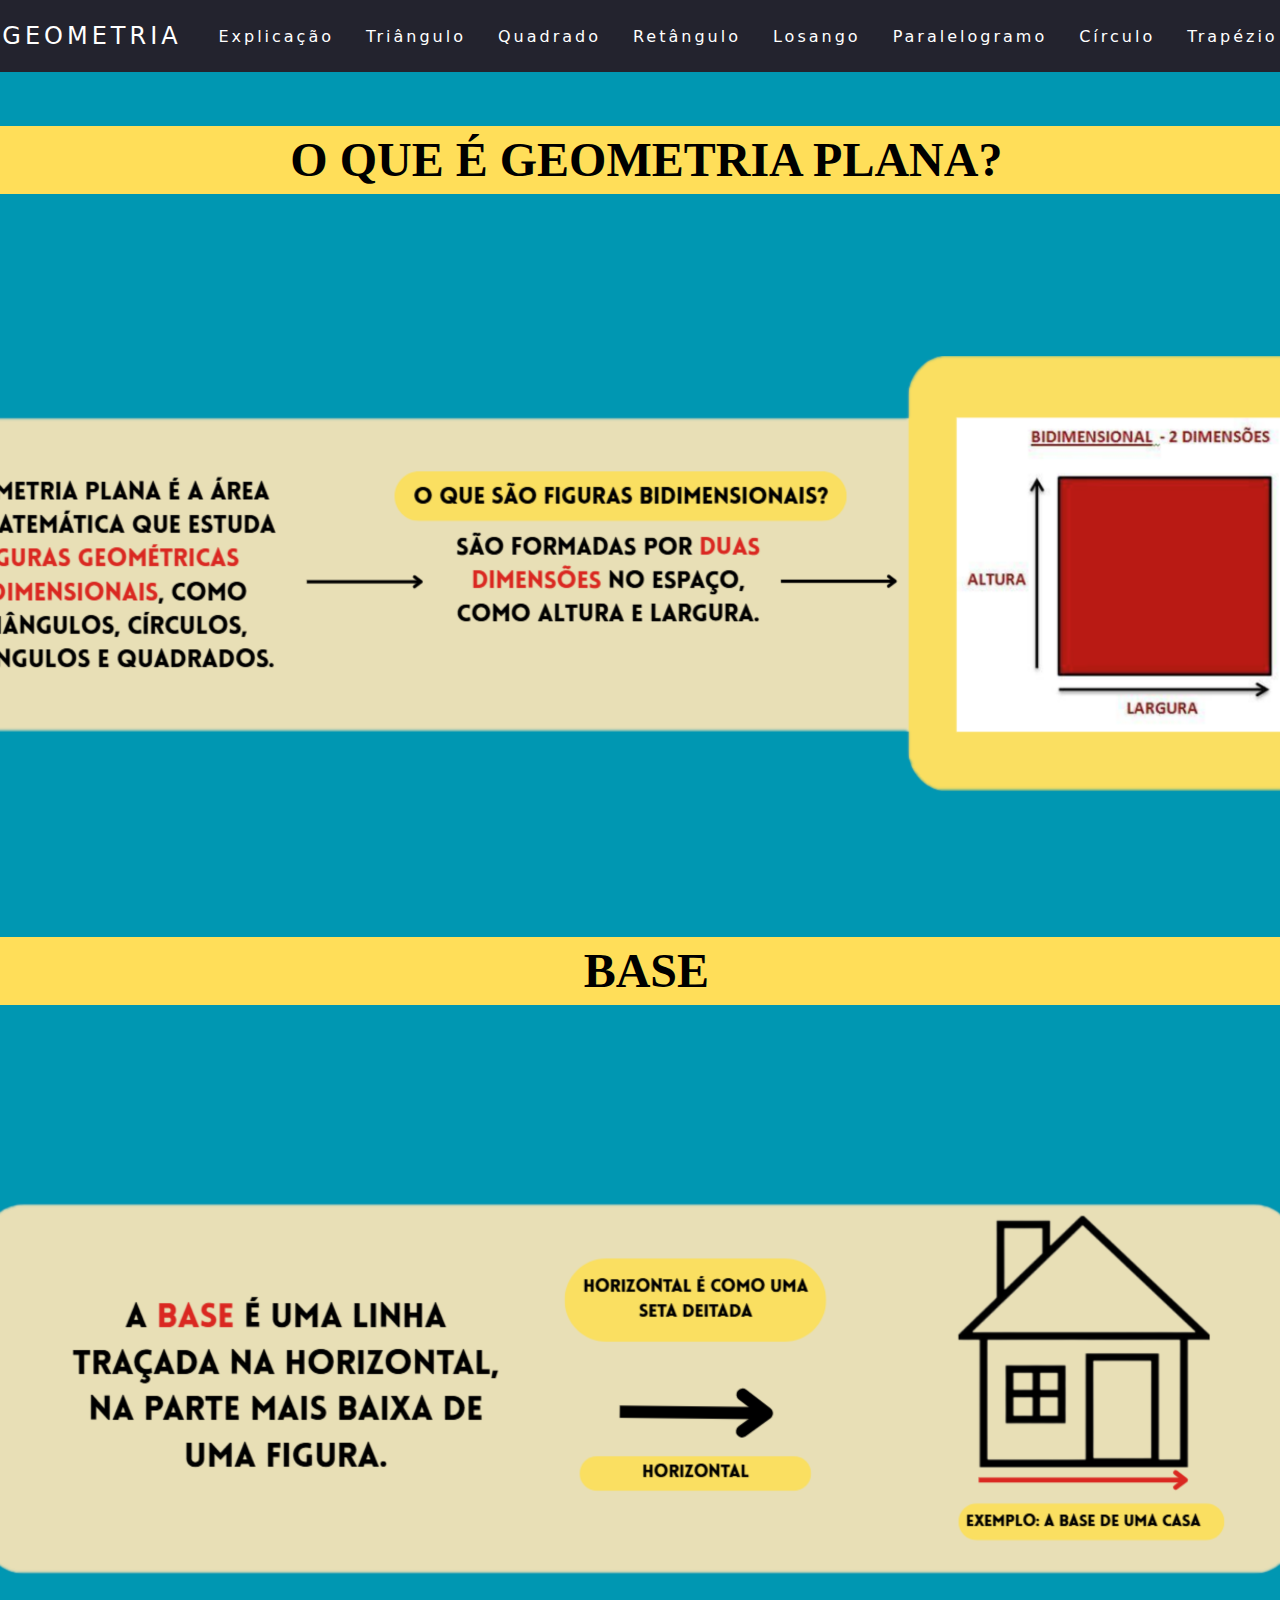
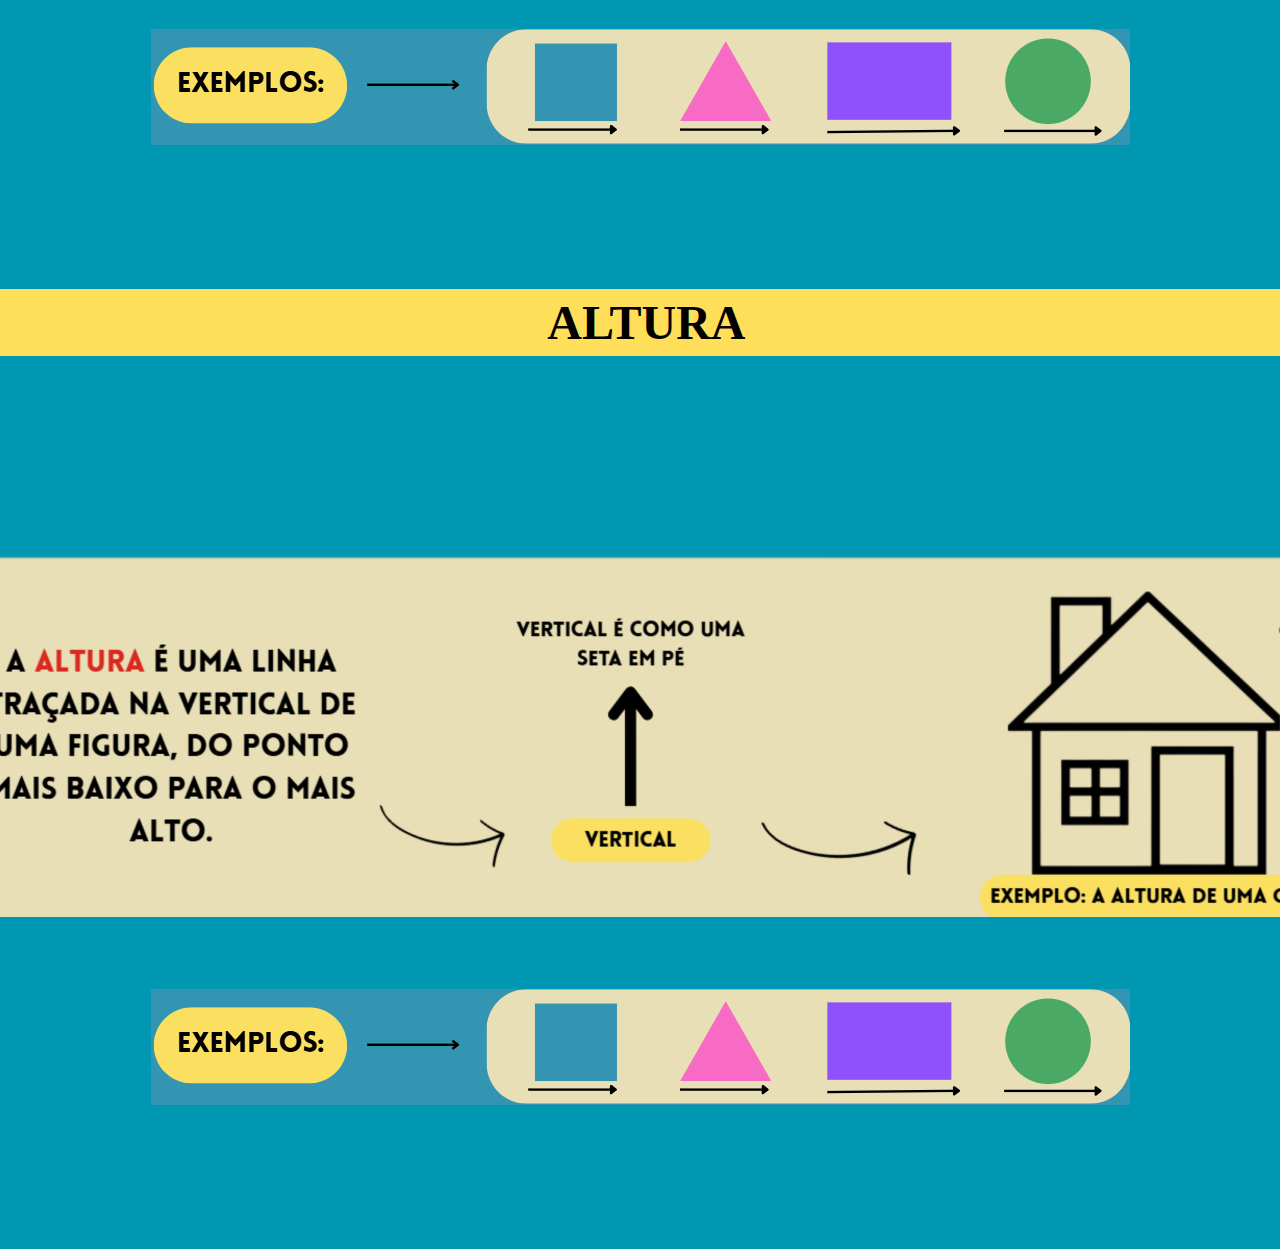
<file: geometria_explicacao.html>
<!DOCTYPE html>
<html lang="en">

<head>
    <meta charset="UTF-8">
    <meta name="viewport" content="width=device-width, initial-scale=1.0">
    <title>Geometria_Explicação</title>
    <link rel="stylesheet" href="style.css">
</head>

<body>
    <header>
        <nav>
            <a class="logo" href="index.html">Geometria</a>
            <div class="mobile-menu">
                <div class="line1"></div>
                <div class="line2"></div>
                <div class="line3"></div>
            </div>
            <ul class="nav-list">
                <li><a href="/geometria_explicacao.html">Explicação</a></li>
                <li><a href="Formas/triangulo.html">Triângulo</a></li>
                <li><a href="/geometria_explicacao.html">Quadrado</a></li>
                <li><a href="/geometria_explicacao.html">Retângulo</a></li>
                <li><a href="/geometria_explicacao.html">Losango</a></li>
                <li><a href="Formas/triangulo.html">Paralelogramo</a></li>
                <li><a href="/geometria_explicacao.html">Círculo</a></li>
                <li><a href="/geometria_explicacao.html">Trapézio</a></li>
            </ul>
        </nav>
    </header>
    <br>
    <br>
    <br>
    <div class="fundo_laranja">
        <h1>O QUE É GEOMETRIA PLANA?</h1>
    </div>

    <br>
    <br>
    <br>
    <br>
    <br>
    <br>
    <br>
    <br>
    <br>

    <div class="explicacao_geometria">
        <img src="/Imagens/Geometria/explicacao_geometria.png">
    </div>

    <br>
    <br>
    <br>
    <br>
    <br>
    <br>
    <br>
    <br>

    <div class="fundo_laranja">
        <h1>BASE</h1>
    </div>

    <br>
    <br>
    <br>
    <br>
    <br>
    <br>
    <br>
    <br>
    <br>
    <br>
    <br>

    <div class="explicacao_geometria">
        <img src="/Imagens/Geometria/base_geometria.png">
    </div>

    <br>
    <br>
    <br>
    <div class="explicacao_geometria">
        <img src="/Imagens/Geometria/exemplobase_geometria.png">
    </div>
    <br>
    <br>
    <br>
    <br>
    <br>
    <br>
    <br>
    <br>

    <div class="fundo_laranja">
        <h1>ALTURA</h1>
    </div>

    <br>
    <br>
    <br>
    <br>
    <br>
    <br>
    <br>
    <br>
    <br>
    <br>
    <br>

    <div class="explicacao_geometria">
        <img src="/Imagens/Geometria/altura_geometria.png">
    </div>

    <br>
    <br>
    <br>
    <br>
    <div class="explicacao_geometria">
        <img src="/Imagens/Geometria/exemplobase_geometria.png">
    </div>
    <br>
    <br>
    <br>
    <br>
    <br>
    <br>
    <br>
    <br>
    <script src="mobile-navbar.js"></script>
</body>

</html>
</file>
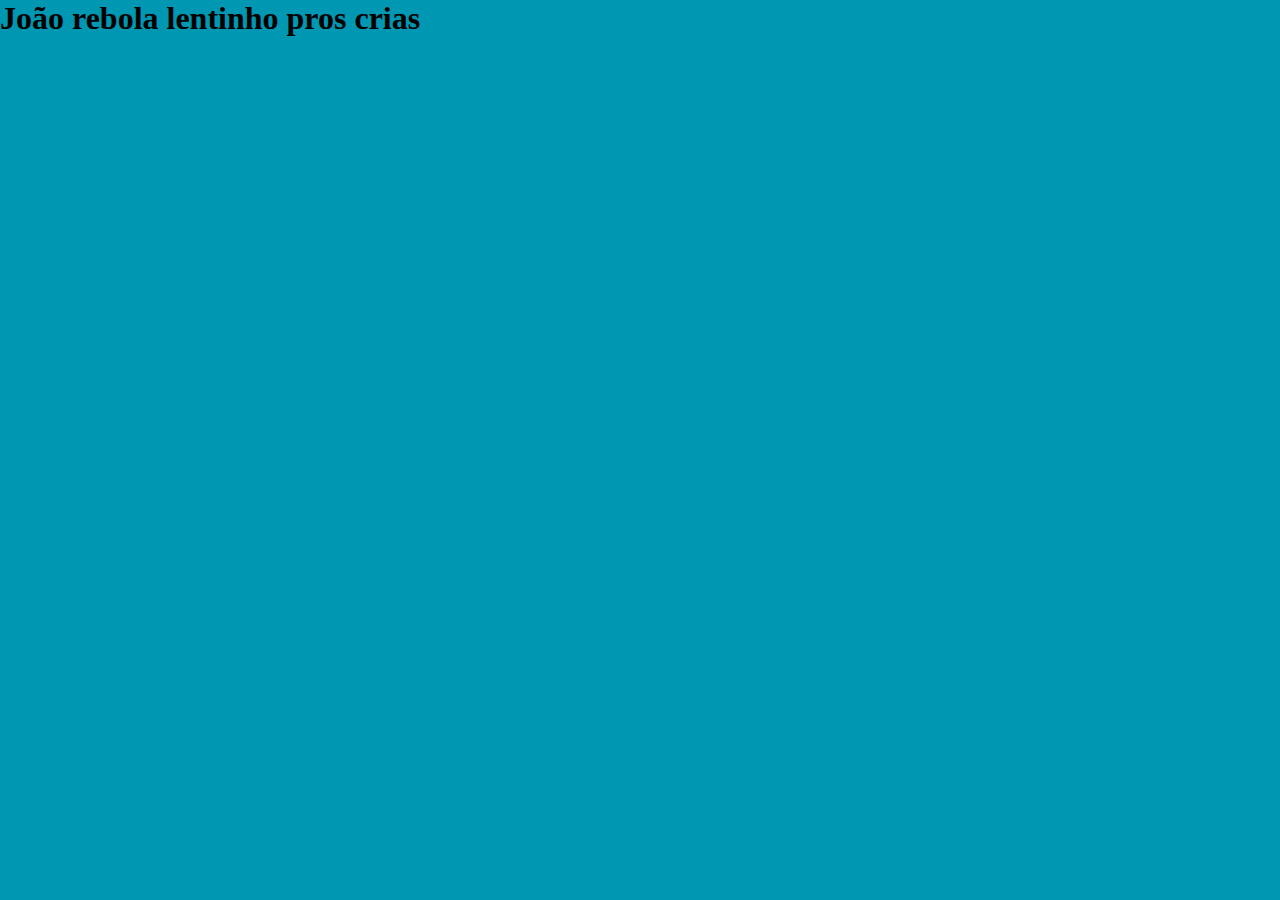
<file: triangulo.html>
<!DOCTYPE html>
<html lang="en">
<head>
    <meta charset="UTF-8">
    <meta name="viewport" content="width=device-width, initial-scale=1.0">
    <title>Triângulo</title>
    <link rel="stylesheet" href="style.css">

</head>
<body>
    <h1><strong>João rebola lentinho pros crias</strong></h1>
</body>
</html>
</file>
<file: style.css>
*{
    margin: 0;
    padding: 0;
}

a {
    color: #fff;
    text-decoration: none;
    transition: 0.3s;
}

a:hover {
    opacity: 0.7;
}

.logo {
    font-size: 24px;
    text-transform: uppercase;
    letter-spacing: 4px;
}
nav {
    display: flex;
    justify-content: space-around;
    align-items: center;
    font-family: system-ui, -apple-system, BlinkMacSystemFont, 'Segoe UI', Roboto, Oxygen, Ubuntu, Cantarell, 'Open Sans', 'Helvetica Neue', sans-serif;
    background: #23232e;
    height: 8vh
}

main {
    background: url("bg.jpg") no-repeat center center;
    background-size: cover;
    height: 92vh;
}

.nav-list {
    list-style: none;
    display: flex;

}

.nav-list li {
    letter-spacing: 3px;
    margin-left: 32px;
}

.mobile-menu {
    display: none;
    cursor: pointer;
}

.mobile-menu div {
    width: 32px;
    height: 2px;
    background: #fff;
    margin: 8px;
    transition: 0.3s;
}

@media (max-width: 999px) {
    body {
        overflow-x: hidden;
    }
    .nav-list {
        position: absolute;
        top: 8vh;
        right: 0;
        width: 50vw;
        height: 92vh;
        background: #23232e;
        flex-direction: column;
        align-items: center;
        justify-content: space-around;
        transform: translateX(100%);
        transition: transform 0.3s ease-in;
    }
    .nav-list li {
        margin-left: 0;
        opacity: 0;
    }
    .mobile-menu {
        display: block;
    }
}

.nav-list.active {
    transform: translateX(0);
}

@keyframes navLinkFade {
    from {
        opacity: 0;
    }
    to {
        opacity: 1;
        transform: translateX(0);
    }
}

.mobile-menu.active .line1 {
    transform: rotate(-45deg) translate(-8px, 8px);
}
.mobile-menu.active .line2 {
    opacity: 0;
}
.mobile-menu.active .line3 {
    transform: rotate(45deg) translate(-5px, -7px);
}

body {
    background-color: #0097b2;
}
.center {
    display: block;
    margin-left: auto;
    margin-right: auto;
    width: 60%;
}
.explicacao_geometria {
    display: flex;
    justify-content: center;
    align-items: center;
}
.fundo_laranja {
    background-color: #ffde59;
    width: 100%;
    height: auto;
    font-size: 150%;
    padding: 0.5%;
    text-align: center;
    border: 0%;
    left: 0px;
}

.fundo_bege {
    background-color: #eadfb4;
    width: 100%;
    height: auto;
    font-size: 250%;
    padding: 0.5%;
    text-align: center;
    border: 0%;
    left: 0px;
}

.fundo_bege_titulo {
    background-color: #eadfb4;
    width: 20%;
    height: auto;
    font-size: 130%;
    border-radius: 30px;
    padding: 0%;
    text-align: center;
    border: 0%;
    margin: auto;
}

.fundo_bege_sub {
    background-color: #eadfb4;
    width: 20%;
    height: auto;
    font-size: 80%;
    border-radius: 30px;
    padding: 0%;
    text-align: center;
    border: 0%;
    margin-left: auto;
    margin-right: 5%;
}

.geometria_plana {
    display: flex;
    justify-content: center;
    height: auto;
    width: 100%;
}

div.formas_inicio {
    width: 100%;
    overflow: auto;
    padding: 0;
    display: flex;
    justify-content: space-between; /* Adiciona espaçamento entre os itens */
  }
  div.formas_inicio div {
    width: 32%; /* Definindo a largura dos itens (aproximadamente 1/3) */
    padding: 0;
    margin: 10px 0; /* Margem para separar os itens */
  }
  div.formas_inicio img {
    width: 80%; /* Garante que a imagem ocupe o espaço disponível */
    height: 87%;
  }
</file>
